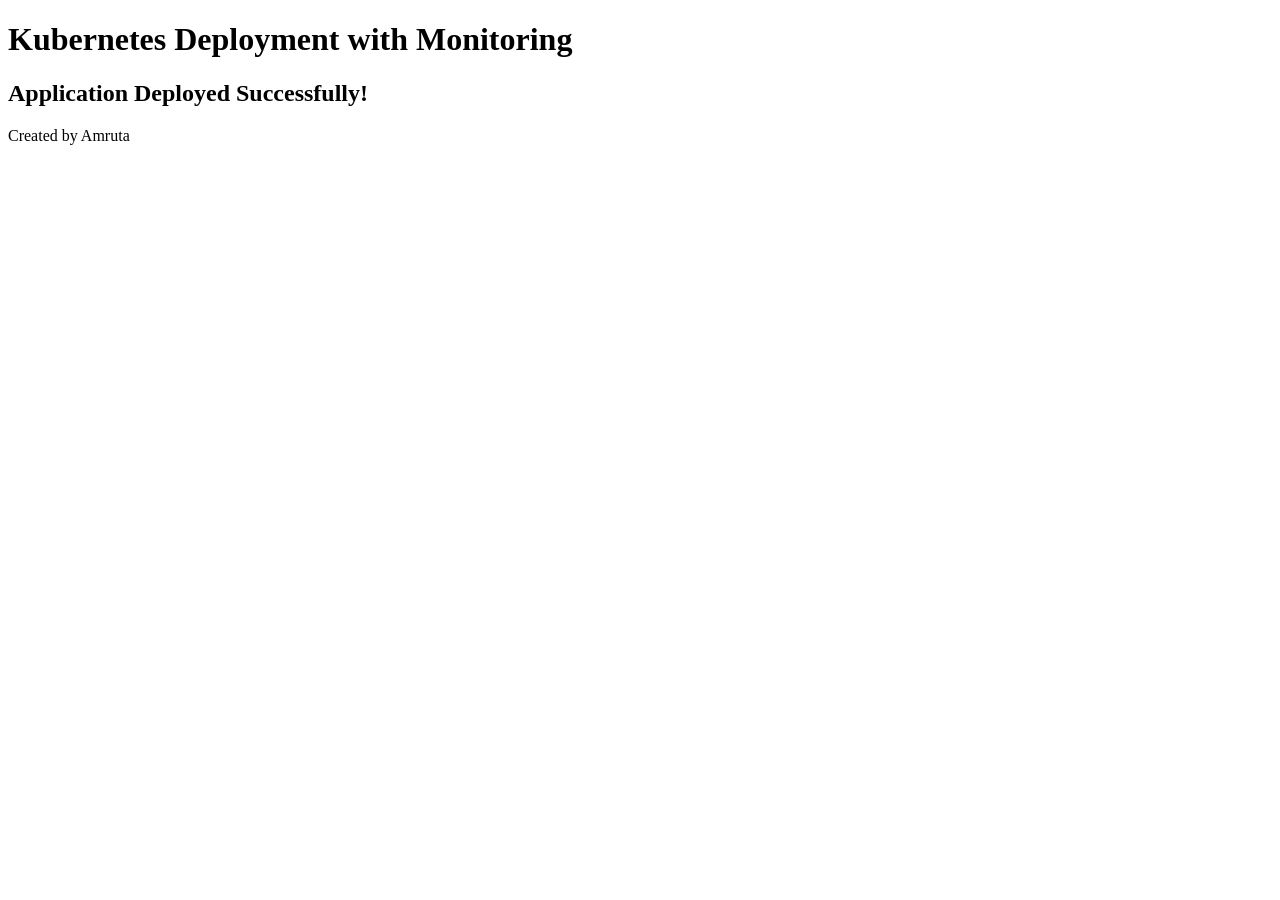
<file: Devops-project-03/index.html>
<!DOCTYPE html>
<html>
<head>
    <title>DevOps Project</title>
</head>
<body>
    <h1>Kubernetes Deployment with Monitoring</h1>
    <h2>Application Deployed Successfully!</h2>
    <p>Created by Amruta</p>
</body>
</html>
</file>
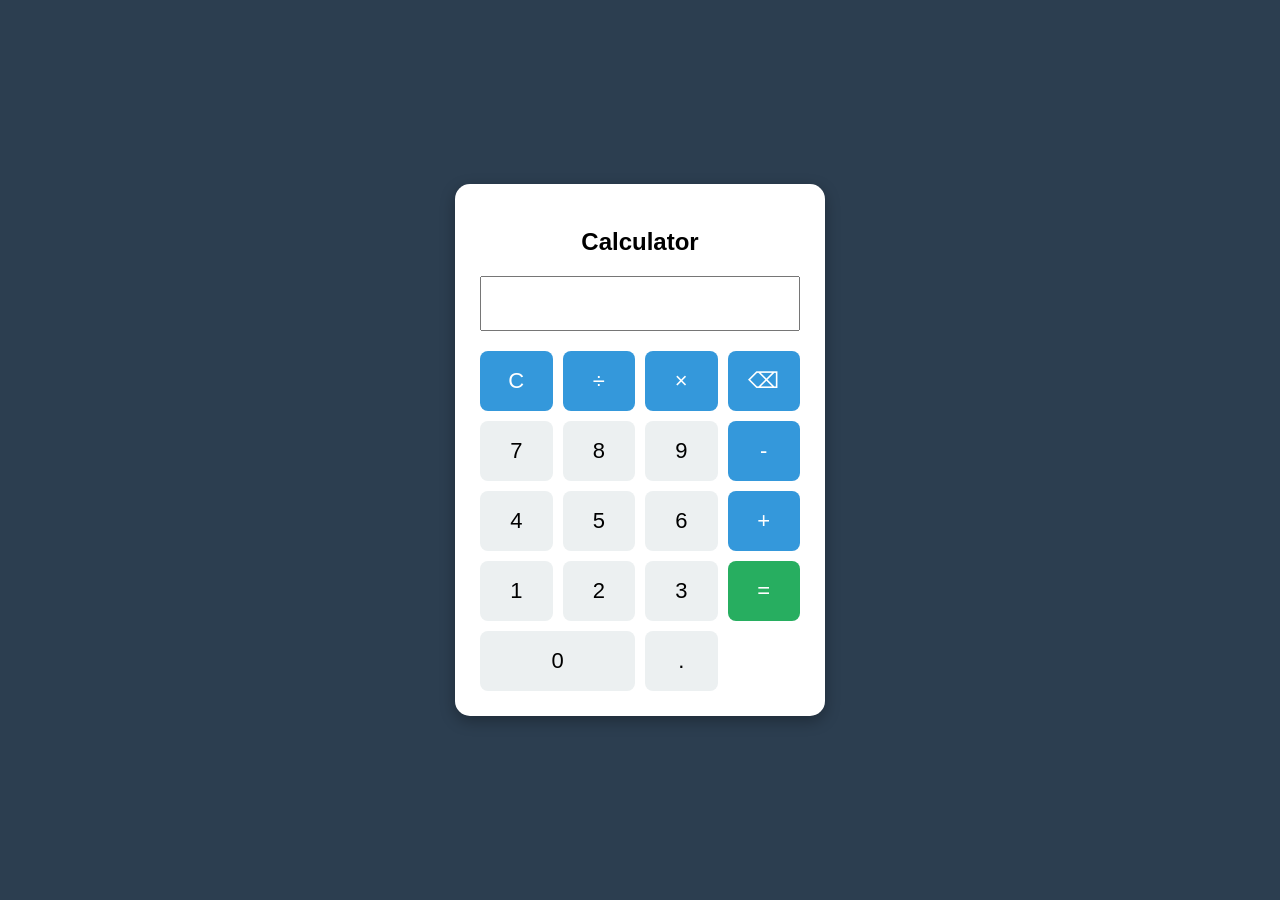
<file: Devops_project_1/src/main/resources/static/index.html>
<!DOCTYPE html>
<html lang="en">
<head>
    <meta charset="UTF-8">
    <meta name="viewport" content="width=device-width, initial-scale=1.0">
    <title>Calculator Web App</title>

    <link rel="stylesheet" href="css/style.css">
</head>

<body>

<div class="calculator">

    <h2>Calculator</h2>

    <input type="text" id="display" readonly>

    <div class="buttons">

        <button onclick="clearDisplay()" class="operator">C</button>
        <button onclick="appendValue('/')" class="operator">÷</button>
        <button onclick="appendValue('*')" class="operator">×</button>
        <button onclick="deleteLast()" class="operator">⌫</button>

        <button onclick="appendValue('7')">7</button>
        <button onclick="appendValue('8')">8</button>
        <button onclick="appendValue('9')">9</button>
        <button onclick="appendValue('-')" class="operator">-</button>

        <button onclick="appendValue('4')">4</button>
        <button onclick="appendValue('5')">5</button>
        <button onclick="appendValue('6')">6</button>
        <button onclick="appendValue('+')" class="operator">+</button>

        <button onclick="appendValue('1')">1</button>
        <button onclick="appendValue('2')">2</button>
        <button onclick="appendValue('3')">3</button>
        <button onclick="calculate()" class="equal">=</button>

        <button onclick="appendValue('0')" class="zero">0</button>
        <button onclick="appendValue('.')">.</button>

    </div>

</div>

<script src="js/script.js"></script>

</body>
</html>
</file>
<file: Devops_project_1/src/main/resources/static/css/style.css>
body {
    margin: 0;
    padding: 0;
    background: #2c3e50;
    font-family: Arial, sans-serif;
    display: flex;
    justify-content: center;
    align-items: center;
    height: 100vh;
}


.calculator {

    background: white;

    padding: 25px;

    border-radius: 15px;

    width: 320px;

    box-shadow: 0px 5px 15px rgba(0,0,0,.3);

}

h2{

    text-align:center;

    margin-bottom:20px;

}

#display{

    width:100%;

    height:55px;

    font-size:26px;

    text-align:right;

    margin-bottom:20px;

    padding-right:10px;

    box-sizing:border-box;

}

.buttons{

    display:grid;

    grid-template-columns:repeat(4,1fr);

    gap:10px;

}

button{

    height:60px;

    font-size:22px;

    border:none;

    border-radius:8px;

    cursor:pointer;

    background:#ecf0f1;

}

button:hover{

    background:#d5dbdb;

}

.operator{

    background:#3498db;

    color:white;

}

.operator:hover{

    background:#2980b9;

}

.equal{

    background:#27ae60;

    color:white;

}

.equal:hover{

    background:#1e8449;

}

.zero{

    grid-column:span 2;
}
</file>
